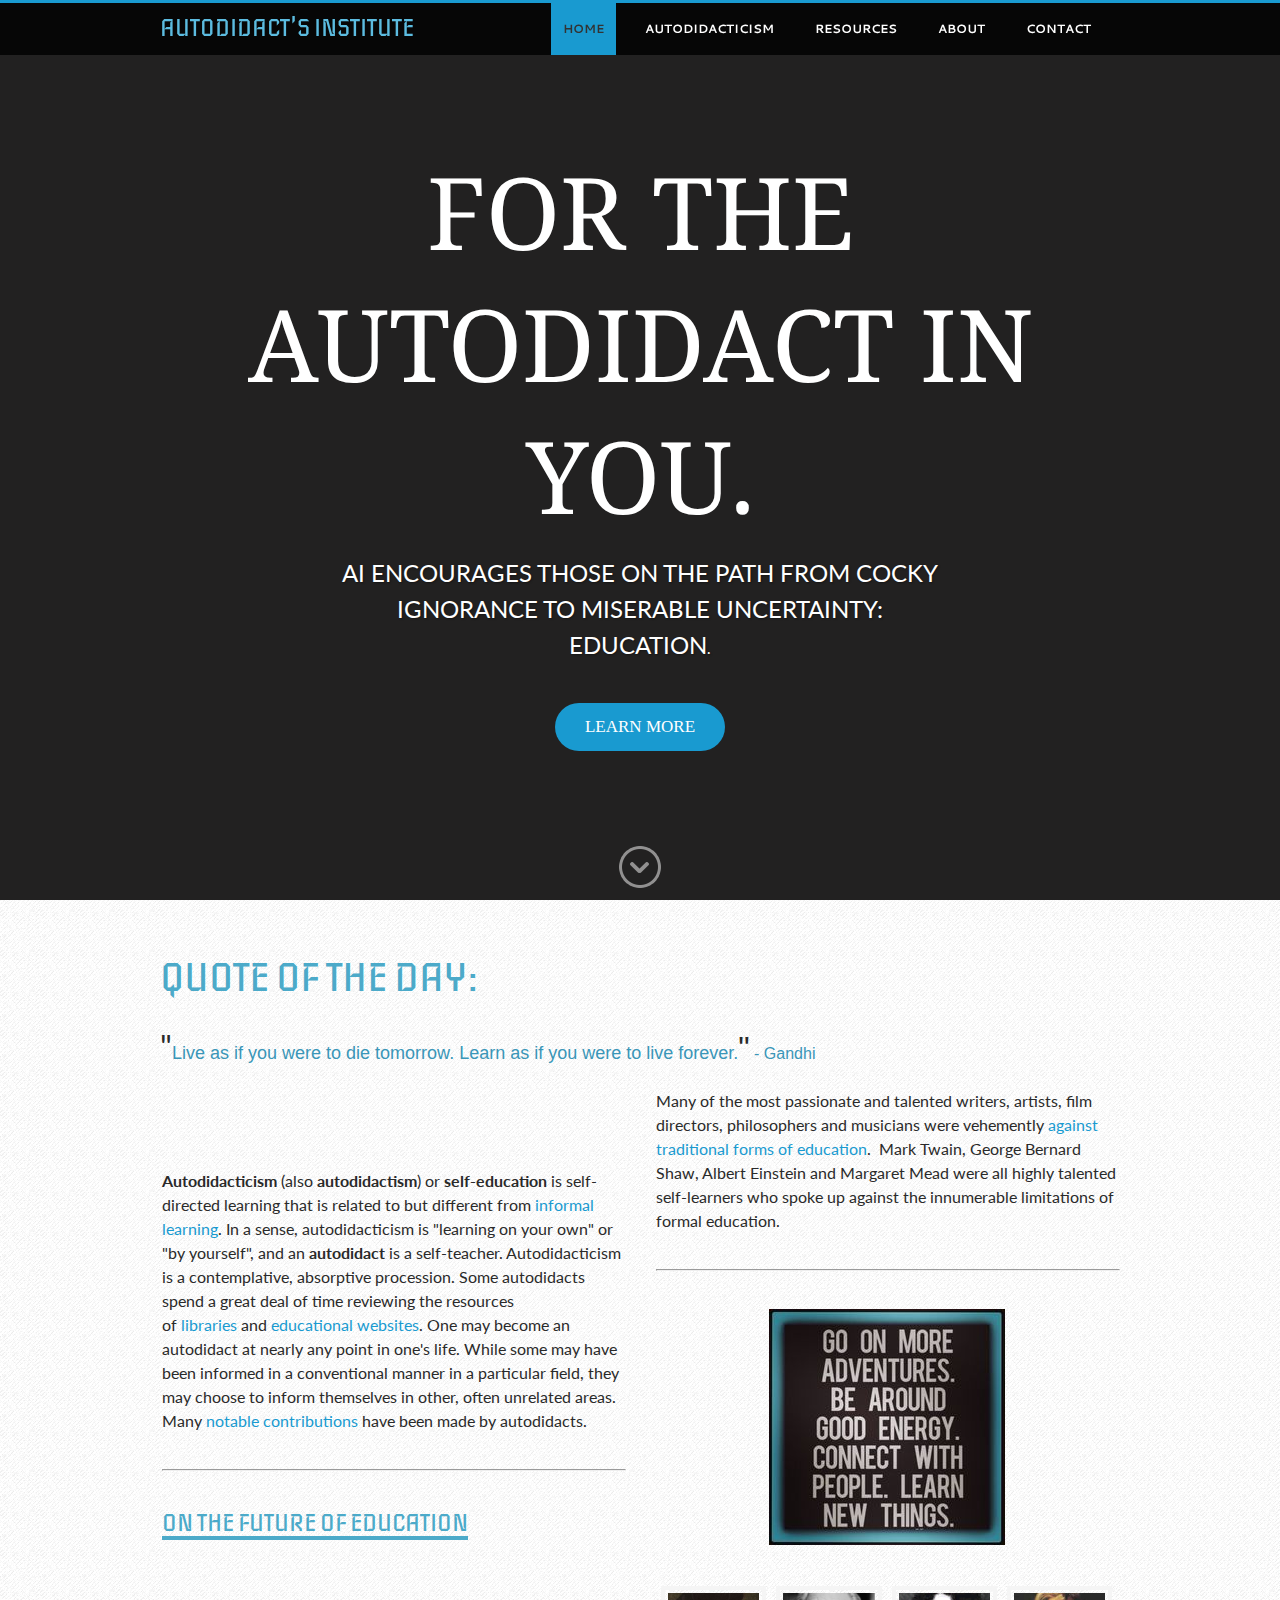
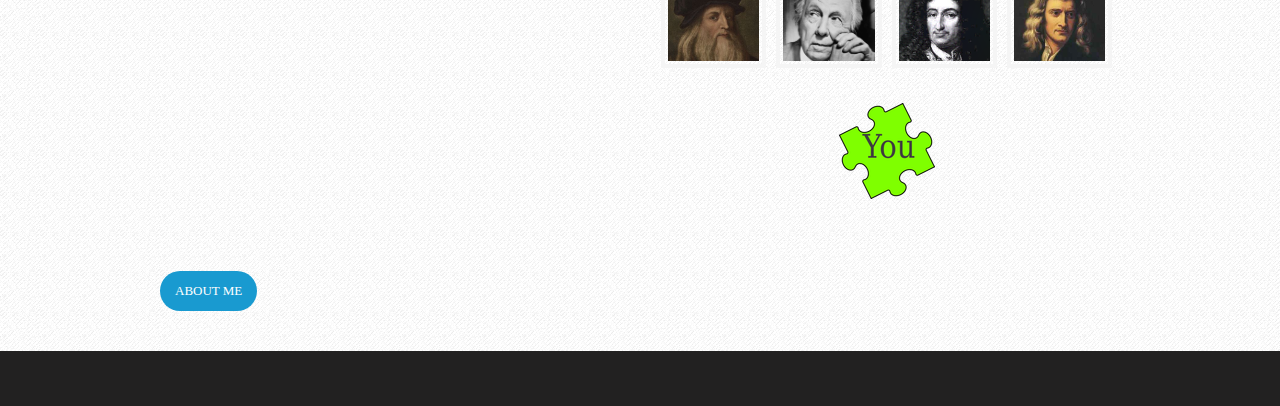
<file: index.html>
<!DOCTYPE html>
<html>
<head>
<title>Autodidact's Institute - Home</title>

<meta http-equiv="Content-Type" content="text/html; charset=utf-8"/>
    
<meta name="google-site-verification" content="YNx1t_LtvhVvI4gkU4h2JOfDECEMt8kgfuWvU9y1TEw" /><link rel="stylesheet" href="http://cdn2.editmysite.com/css/sites.css?buildTime=1234" type="text/css" /><link rel='stylesheet' type='text/css' href='http://cdn1.editmysite.com/editor/libraries/fancybox/fancybox.css?1234' />
<link rel='stylesheet' type='text/css' href='files/main_style.css?1417120177' title='wsite-theme-css' />
<link href='http://fonts.googleapis.com/css?family=Lato:400,300,300italic,700,400italic,700italic&subset=latin,latin-ext' rel='stylesheet' type='text/css' />
<link href='http://cdn1.editmysite.com/editor/fonts/Bebas/font.css?2' rel='stylesheet' type='text/css' />
<link href='http://fonts.googleapis.com/css?family=Open+Sans:400,300,300italic,700,400italic,700italic&subset=latin,latin-ext' rel='stylesheet' type='text/css' />
<link href='http://fonts.googleapis.com/css?family=Iceberg&subset=latin,latin-ext' rel='stylesheet' type='text/css' />
<link href='http://fonts.googleapis.com/css?family=Iceberg&subset=latin,latin-ext' rel='stylesheet' type='text/css' />
<link href='http://fonts.googleapis.com/css?family=Cantarell:400,700,400italic,700italic&subset=latin,latin-ext' rel='stylesheet' type='text/css' />
<link href='http://fonts.googleapis.com/css?family=Droid+Serif:400,700,400italic,700italic&subset=latin,latin-ext' rel='stylesheet' type='text/css' />
<style type='text/css'>
.wsite-elements.wsite-not-footer div.paragraph, .wsite-elements.wsite-not-footer p, .wsite-elements.wsite-not-footer .product-block .product-title, .wsite-elements.wsite-not-footer .product-description, .wsite-elements.wsite-not-footer .wsite-form-field label, .wsite-elements.wsite-not-footer .wsite-form-field label, #wsite-content div.paragraph, #wsite-content p, #wsite-content .product-block .product-title, #wsite-content .product-description, #wsite-content .wsite-form-field label, #wsite-content .wsite-form-field label, .blog-sidebar div.paragraph, .blog-sidebar p, .blog-sidebar .wsite-form-field label, .blog-sidebar .wsite-form-field label {}
#wsite-content div.paragraph, #wsite-content p, #wsite-content .product-block .product-title, #wsite-content .product-description, #wsite-content .wsite-form-field label, #wsite-content .wsite-form-field label, .blog-sidebar div.paragraph, .blog-sidebar p, .blog-sidebar .wsite-form-field label, .blog-sidebar .wsite-form-field label {color:#2a2a2a !important;}
.wsite-elements.wsite-footer div.paragraph, .wsite-elements.wsite-footer p, .wsite-elements.wsite-footer .product-block .product-title, .wsite-elements.wsite-footer .product-description, .wsite-elements.wsite-footer .wsite-form-field label, .wsite-elements.wsite-footer .wsite-form-field label{}
.wsite-elements.wsite-not-footer h2, .wsite-elements.wsite-not-footer .product-long .product-title, .wsite-elements.wsite-not-footer .product-large .product-title, .wsite-elements.wsite-not-footer .product-small .product-title, #wsite-content h2, #wsite-content .product-long .product-title, #wsite-content .product-large .product-title, #wsite-content .product-small .product-title, .blog-sidebar h2 {font-family:"Iceberg" !important;}
#wsite-content h2, #wsite-content .product-long .product-title, #wsite-content .product-large .product-title, #wsite-content .product-small .product-title, .blog-sidebar h2 {color:#4caac9 !important;}
.wsite-elements.wsite-footer h2, .wsite-elements.wsite-footer .product-long .product-title, .wsite-elements.wsite-footer .product-large .product-title, .wsite-elements.wsite-footer .product-small .product-title{}
#wsite-title {font-family:"Iceberg" !important;color:#5cbce0 !important;}
.wsite-menu-default a {font-family:"Cantarell" !important;font-size:12px !important;}
.wsite-menu a {font-size:16px !important;}
.wsite-image div, .wsite-caption {}
.galleryCaptionInnerText {}
.fancybox-title {}
.wslide-caption-text {}
.wsite-phone {}
.wsite-headline {font-family:"Droid Serif" !important;color:#fff !important;}
.wsite-headline-paragraph {font-size:15px !important;color:#fff !important;}
.wsite-button-inner {font-family:"Impact" !important;}
.wsite-not-footer blockquote, #wsite-com-product-tab blockquote {}
.wsite-footer blockquote {}
.blog-header h2 a {}
#wsite-content h2.wsite-product-title {}
.wsite-product .wsite-product-price a {}
.wsite-button-small .wsite-button-inner {font-size:13px !important;}
.wsite-button-large .wsite-button-inner {font-size:17px !important;}
</style>
<style>
.wsite-background {background-image: url('//cdn1.editmysite.com/uploads/2/4/8/4/24842225/background-images/1473095854.png') !important;background-repeat: no-repeat !important;background-position: 50% 50% !important;background-size: cover !important;background-color: transparent !important;background: inherit;}
body.wsite-background {background-attachment: fixed !important;}
</style>
<script><!--
var STATIC_BASE = '//cdn1.editmysite.com/';
var STYLE_PREFIX = 'wsite';
//-->
</script>
<script src='https://ajax.googleapis.com/ajax/libs/jquery/1.7.2/jquery.min.js'></script>
<script src='http://cdn2.editmysite.com/js/site/main.js?buildTime=1234'></script>
<script>_W.relinquish && _W.relinquish()</script>
<script type='text/javascript'><!--
var IS_ARCHIVE=1;
(function(jQuery){
function initFlyouts(){initPublishedFlyoutMenus([{"id":"953120978491943284","title":"Home","url":"index.html","target":""},{"id":"195594560716466139","title":"Autodidacticism","url":"autodidacticism.html","target":""},{"id":"760834529499686925","title":"Resources","url":"resources.html","target":""},{"id":"598110469988436082","title":"About","url":"about.html","target":""},{"id":"550610440375106876","title":"Contact","url":"contact.html","target":""}],"953120978491943284","<li><a href=\"#\" data-membership-required=\"\" >{{title}}<\/a><\/li>",'active',false)}
if (jQuery) {
jQuery(document).ready(function() { jQuery(initFlyouts); });
}else{
if (Prototype.Browser.IE) window.onload = initFlyouts;
else document.observe('dom:loaded', initFlyouts);
}
})(window._W && _W.jQuery)
//-->
</script>
</head>
<body class='landing-page  wsite-theme-light wsite-page-index'>
<div id="nav-wrap">
		<div class="container">
			<table id="header">
				<tr>
					<td id ="logo"><span class='wsite-logo'><a href='index.html'><span id="wsite-title">Autodidact's Institute</span></a></span></td>
					<td><ul class='wsite-menu-default'><li id="active"><a href="index.html">Home</a></li><li id='pg195594560716466139'><a href="autodidacticism.html" data-membership-required="0" >Autodidacticism</a></li><li id='pg760834529499686925'><a href="resources.html" data-membership-required="0" >Resources</a></li><li id='pg598110469988436082'><a href="about.html" data-membership-required="0" >About</a></li><li id='pg550610440375106876'><a href="contact.html" data-membership-required="0" >Contact</a></li></ul></td>
					<!--<td class="search">{search}</td>-->
				</tr>
			</table>
		</div><!-- end container -->
	</div><!-- end nav-wrap -->
        
		<div class="banner-wrap wsite-background wsite-custom-background">
			<div id="banner">
				<h2><span class='wsite-text wsite-headline'><span style="line-height: 0; display: none;">﻿</span><span style="line-height: 0; display: none;">﻿</span><span style="line-height: 0; display: none;">﻿</span><span style="line-height: 0; display: none;">﻿</span><span style="line-height: 0; display: none;">﻿</span><span style="line-height: 0; display: none;">﻿</span><font><span style="line-height: 0; display: none;">﻿</span>For the</font> <font>Autodidact in</font> <span style="line-height: 0; display: none;">﻿</span><font>you.<span style="line-height: 0; display: none;">﻿</span></font><span style="line-height: 0; display: none;">﻿</span><span style="line-height: 0; display: none;">﻿</span><span style="line-height: 0; display: none;">﻿</span><span style="line-height: 0; display: none;">﻿</span><span style="line-height: 0; display: none;">﻿</span><span style="line-height: 0; display: none;">﻿</span><span style="line-height: 0; display: none;">﻿</span></span></h2>
				<p><span class='wsite-text wsite-headline-paragraph'><span style="line-height: 0; display: none;">﻿</span><span style="line-height: 0; display: none;">﻿</span><span style="line-height: 0; display: none;">﻿</span><span style="line-height: 0; display: none;">﻿</span><font color="#d5d5d5" size="5"><span style="line-height: 0; display: none;">﻿</span><span style="line-height: 0; display: none;">﻿</span><span style="line-height: 0; display: none;">﻿</span><span style="line-height: 0; display: none;">﻿</span><span style="line-height: 0; display: none;">﻿</span><font color="#fff">AI encourages</font><span style="line-height: 0; display: none;">﻿</span> <span style="line-height: 0; display: none;">﻿</span><font color="#fff">those on the path</font><span style="line-height: 0; display: none;">﻿</span><span style="line-height: 0; display: none;">﻿</span><span style="line-height: 0; display: none;">﻿</span> <span style="line-height: 0; display: none;">﻿</span><font color="#fff">from cocky</font><span style="line-height: 0; display: none;">﻿</span><span style="line-height: 0; display: none;">﻿</span><span style="line-height: 0; display: none;">﻿</span><span style="line-height: 0; display: none;">﻿</span><span style="line-height: 0; display: none;">﻿</span><span style="line-height: 0; display: none;">﻿</span><span style="line-height: 0; display: none;">﻿</span><br /><span style="line-height: 0; display: none;">﻿</span><font color="#fff"><span></span> ignorance to miserable uncertainty: </font><span style="line-height: 0; display: none;">﻿</span><br /><span style="line-height: 0; display: none;">﻿</span><font color="#fff"><span></span>education</font><span style="line-height: 0; display: none;">﻿</span><span style="line-height: 0; display: none;">﻿</span><span style="line-height: 0; display: none;">﻿</span></font><span style="line-height: 0; display: none;">﻿</span>.<span style="line-height: 0; display: none;">﻿</span><span style="line-height: 0; display: none;">﻿</span><span style="line-height: 0; display: none;">﻿</span><span style="line-height: 0; display: none;">﻿</span><span style="line-height: 0; display: none;">﻿</span></span></p>	
				<div class="button-wrap"><div style="text-align:left;"><div style="height: 0px; overflow: hidden;"></div>
<a class="wsite-button wsite-button-large wsite-button-normal" href="http://autodidactinstitute.weebly.com/autodidacticism.html" >
<span class="wsite-button-inner">learn more</span>
</a>
<div style="height: 0px; overflow: hidden;"></div></div></div>
				<a name="content" id="skip-to-content" href="#content"></a>
			</div>
		</div>

    <div id="main-wrap">
        <div class="container">
   			<div id='wsite-content' class='wsite-elements wsite-not-footer'>
<h2 class="wsite-content-title" style="text-align:left;">Quote of the day:</h2>

<div class="paragraph" style="text-align:left;"><font size="6">"</font><span style="font-family: HelveticaNeue-Light, 'Helvetica Neue Light', 'Helvetica Neue', Helvetica, Arial, sans-serif; line-height: 20.7999992370605px; text-align: center;"><font color="#3a96b8" size="4">Live as if you were to die tomorrow. Learn as if you were to live forever.</font><font size="6">"</font><font color="#3a96b8"> - Gandhi&nbsp;</font></span></div>

<div><div class="wsite-multicol"><div class="wsite-multicol-table-wrap" style="margin:0 -15px;">
	<table class="wsite-multicol-table">
		<tbody class="wsite-multicol-tbody">
			<tr class="wsite-multicol-tr">
				<td class="wsite-multicol-col" style="width:50%; padding:0 15px;">
					
						

<div class="paragraph" style="text-align:left;"><font color="#2a2a2a" size="3"><strong style="">Autodidacticism</strong>&nbsp;(also&nbsp;<strong style="">autodidactism</strong>) or&nbsp;<strong style="">self-education</strong>&nbsp;is self-directed learning that is related to but different from&nbsp;<a style="" href="http://en.wikipedia.org/wiki/Informal_learning" title="">informal learning</a>. In a sense, autodidacticism is "learning on your own" or "by yourself", and an&nbsp;<strong style="">autodidact</strong>&nbsp;is  a self-teacher. Autodidacticism is a contemplative, absorptive  procession. Some autodidacts spend a great deal of time reviewing the  resources&nbsp;&nbsp;&nbsp;&nbsp;&nbsp;&nbsp;&nbsp;&nbsp;&nbsp;&nbsp; of&nbsp;<a style="" href="http://en.wikipedia.org/wiki/Library" title="">libraries</a>&nbsp;and&nbsp;<a style="" href="http://en.wikipedia.org/wiki/Educational_website" title="">educational websites</a>.  One may become an autodidact at nearly any point in one's life. While  some may have been informed in a conventional manner in a particular  field, they may choose to inform themselves in other, often unrelated  areas. Many&nbsp;<a style="" href="http://en.wikipedia.org/wiki/List_of_notable_autodidacts" title="">notable contributions</a>&nbsp;have been made by autodidacts.</font></div>

<div><div style="height: 20px; overflow: hidden; width: 100%;"></div>
<hr class="styled-hr" style="width:100%;"></hr>
<div style="height: 20px; overflow: hidden; width: 100%;"></div></div>

<h2 class="wsite-content-title" style="text-align:left;"><u><font size="5">On the future of education</font></u><br /></h2>

<div class="wsite-youtube" style="margin-bottom:10px;margin-top:10px;"><div class="wsite-youtube-wrapper wsite-youtube-size-auto wsite-youtube-align-center">
<div class="wsite-youtube-container">

<iframe src="http://www.youtube.com/embed/7vsCAM17O-M?wmode=opaque" frameborder="0" allowfullscreen></iframe>
</div>
</div></div>


					
				</td>				<td class="wsite-multicol-col" style="width:50%; padding:0 15px;">
					
						

<div class="paragraph" style="text-align:left;"><font color="#2a2a2a">Many of the most passionate and talented writers, artists, film directors, philosophers and musicians were vehemently <a style="" title="Educative Quotes Against Education" href="http://lonerwolf.com/education-quotes/">against traditional forms of education</a>.&nbsp;  Mark Twain, George Bernard&nbsp; Shaw, Albert Einstein and Margaret Mead  were all highly talented self-learners who spoke up against the  innumerable limitations of formal education.</font></div>

<div><div style="height: 20px; overflow: hidden; width: 100%;"></div>
<hr class="styled-hr" style="width:100%;"></hr>
<div style="height: 20px; overflow: hidden; width: 100%;"></div></div>

<div><div class="wsite-image wsite-image-border-thin " style="padding-top:10px;padding-bottom:10px;margin-left:0;margin-right:0;text-align:center">
<a href='http://autodidactinstitute.weebly.com/autodidacticism.html'>
<img src="uploads/2/4/8/4/24842225/6105460_orig.jpg" alt="Picture" style="width:100%;max-width:236px" />
</a>
<div style="display:block;font-size:90%"></div>
</div></div>

<div><div style="height: 20px; overflow: hidden;"></div>
				<div id='538403796606522106-gallery' class='imageGallery' style='line-height: 0px; padding: 0; margin: 0'>
<div id='538403796606522106-imageContainer0' style='float:left;width:24.95%;margin:0;'><div id='538403796606522106-insideImageContainer0' style='position:relative;margin:5px;'><div class='galleryImageBorder' style='border-width:1px;padding:3px;'><div class='galleryImageHolder' style='position:relative; width:100%; padding:0 0 75%;overflow:hidden;'><div class='galleryInnerImageHolder'><a href='uploads/2/4/8/4/24842225/707297_orig.jpg' rel='lightbox[gallery538403796606522106]' onclick='if (!window.lightboxLoaded) return false'><img src='uploads/2/4/8/4/24842225/707297.jpg' class='galleryImage' _width='300' _height='300' style='position:absolute;border:0;width:100%;top:-16.67%;left:0%' /></a></div></div></div></div></div><div id='538403796606522106-imageContainer1' style='float:left;width:24.95%;margin:0;'><div id='538403796606522106-insideImageContainer1' style='position:relative;margin:5px;'><div class='galleryImageBorder' style='border-width:1px;padding:3px;'><div class='galleryImageHolder' style='position:relative; width:100%; padding:0 0 75%;overflow:hidden;'><div class='galleryInnerImageHolder'><a href='uploads/2/4/8/4/24842225/8460921_orig.jpg' rel='lightbox[gallery538403796606522106]' onclick='if (!window.lightboxLoaded) return false'><img src='uploads/2/4/8/4/24842225/8460921.jpg' class='galleryImage' _width='400' _height='507' style='position:absolute;border:0;width:100%;top:-34.5%;left:0%' /></a></div></div></div></div></div><div id='538403796606522106-imageContainer2' style='float:left;width:24.95%;margin:0;'><div id='538403796606522106-insideImageContainer2' style='position:relative;margin:5px;'><div class='galleryImageBorder' style='border-width:1px;padding:3px;'><div class='galleryImageHolder' style='position:relative; width:100%; padding:0 0 75%;overflow:hidden;'><div class='galleryInnerImageHolder'><a href='uploads/2/4/8/4/24842225/7548678_orig.gif' rel='lightbox[gallery538403796606522106]' onclick='if (!window.lightboxLoaded) return false'><img src='uploads/2/4/8/4/24842225/7548678.gif' class='galleryImage' _width='243' _height='275' style='position:absolute;border:0;width:100%;top:-25.45%;left:0%' /></a></div></div></div></div></div><div id='538403796606522106-imageContainer3' style='float:left;width:24.95%;margin:0;'><div id='538403796606522106-insideImageContainer3' style='position:relative;margin:5px;'><div class='galleryImageBorder' style='border-width:1px;padding:3px;'><div class='galleryImageHolder' style='position:relative; width:100%; padding:0 0 75%;overflow:hidden;'><div class='galleryInnerImageHolder'><a href='uploads/2/4/8/4/24842225/8060362_orig.jpg' rel='lightbox[gallery538403796606522106]' onclick='if (!window.lightboxLoaded) return false'><img src='uploads/2/4/8/4/24842225/8060362.jpg' class='galleryImage' _width='300' _height='315' style='position:absolute;border:0;width:100%;top:-20%;left:0%' /></a></div></div></div></div></div><span style='display: block; clear: both; height: 0px; overflow: hidden;'></span>
</div>

				<div style="height: 20px; overflow: hidden;"></div></div>

<div><div class="wsite-image wsite-image-border-none " style="padding-top:10px;padding-bottom:10px;margin-left:0;margin-right:0;text-align:center">
<a href='http://autodidactinstitute.weebly.com/autodidacticism.html'>
<img src="uploads/2/4/8/4/24842225/8060603.png?96" alt="Picture" style="width:auto;max-width:100%" />
</a>
<div style="display:block;font-size:90%"></div>
</div></div>


					
				</td>			</tr>
		</tbody>
	</table>
</div></div></div>

<div style="text-align:left;"><div style="height:10px;overflow:hidden"></div>
<span class="wsite-social wsite-social-default"><a class='first-child wsite-social-item wsite-social-twitter' href='https://twitter.com/AutodidactIn' target='_blank'><span class='wsite-social-item-inner'></span></a></span>
<div style="height:10px;overflow:hidden"></div></div>

<div style="text-align:left;"><div style="height: 10px; overflow: hidden;"></div>
<a class="wsite-button wsite-button-small wsite-button-normal" href="http://autodidactinstitute.weebly.com/about.html" >
<span class="wsite-button-inner">About me</span>
</a>
<div style="height: 10px; overflow: hidden;"></div></div>

<div class="wsite-adsense"> 

<script type="text/javascript" src="https://www.weebly.com/weebly/apps/serveAds.php?type=adsense&elementid=147316029918309828&ineditor=0&subdomain=autodidactinstitute.weebly.com&pubid=ca-pub-1188695032238888&adformat=468x60&adtype=text_image&bordercolor=FFFFFF&bgcolor=FFFFFF&linkcolor=0F53FF&textcolor=000000&urlcolor=008000"></script></div></div>

        </div><!-- end container -->
    </div><!-- end main-wrap -->

    <div id="footer-wrap">
    </div><!-- end footer-wrap -->
<script type="text/javascript" src="files/theme/custom.js"></script>

</body>
</html>
</file>
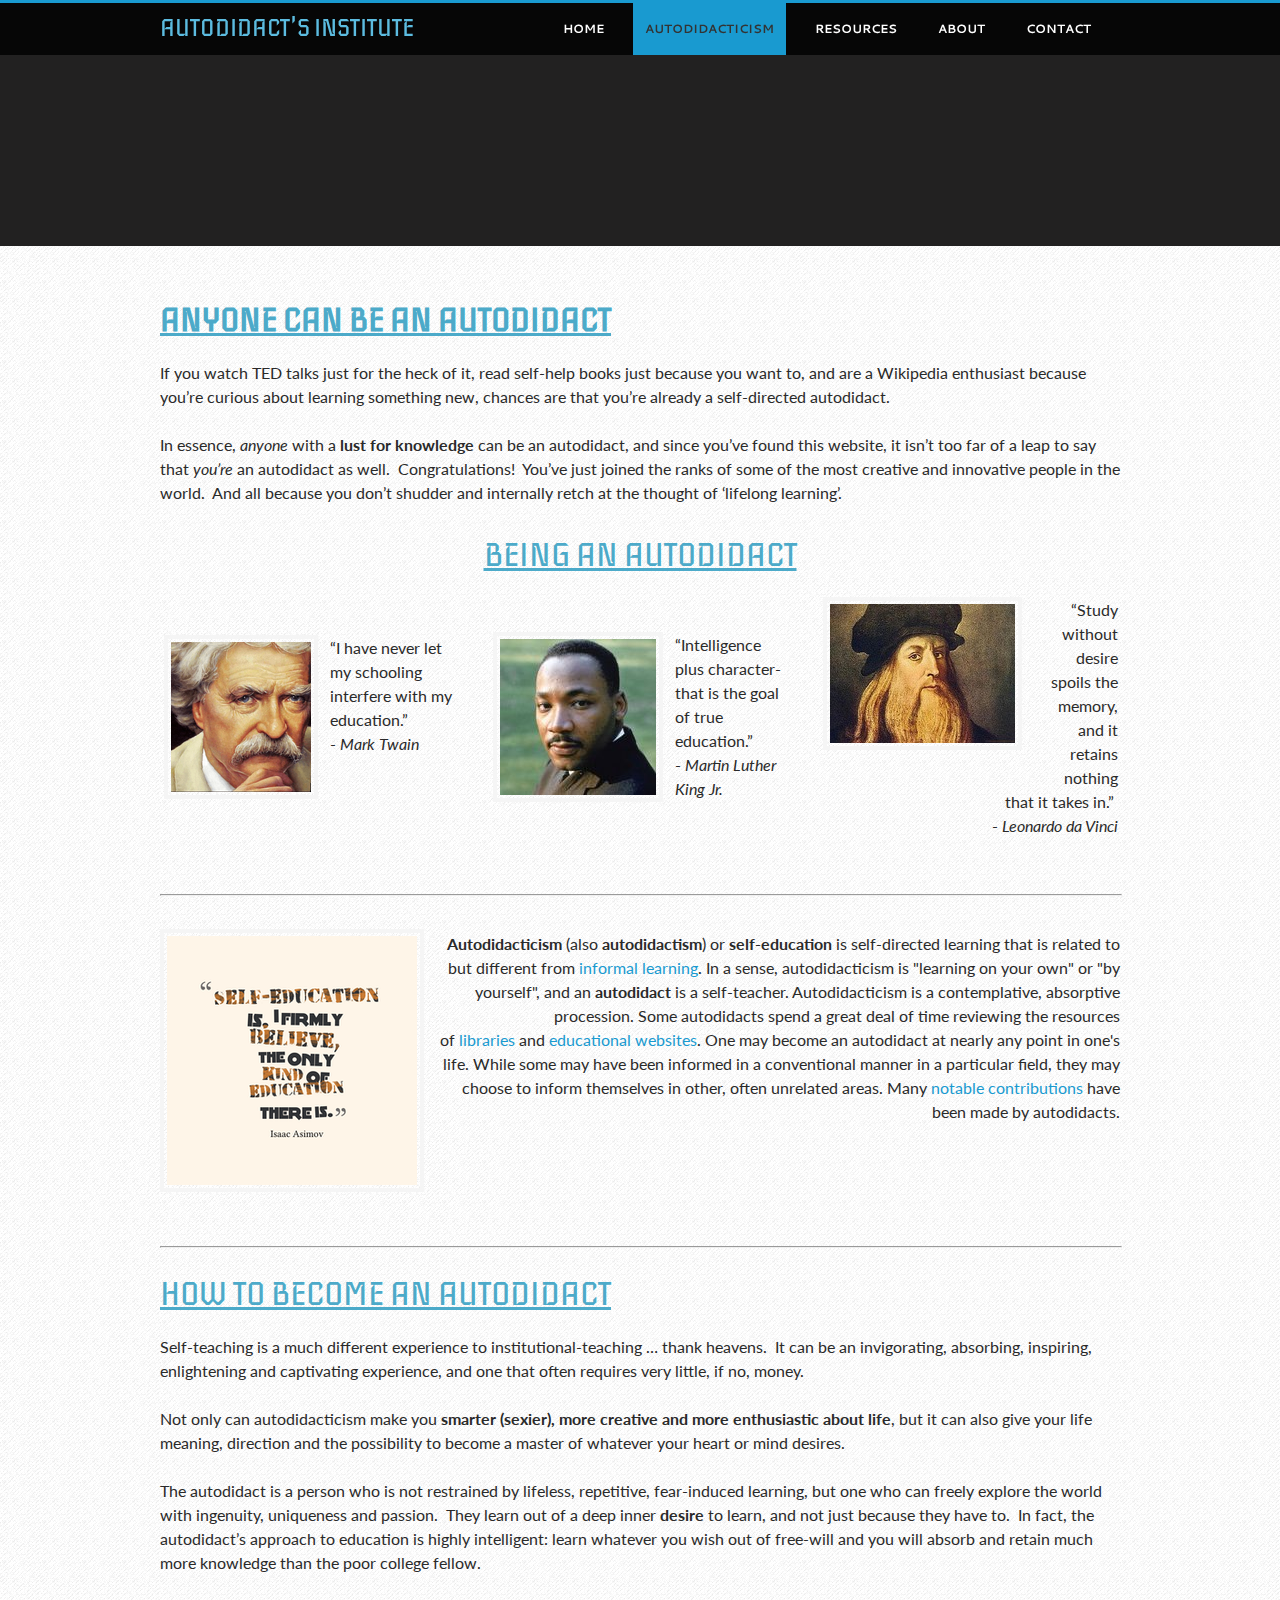
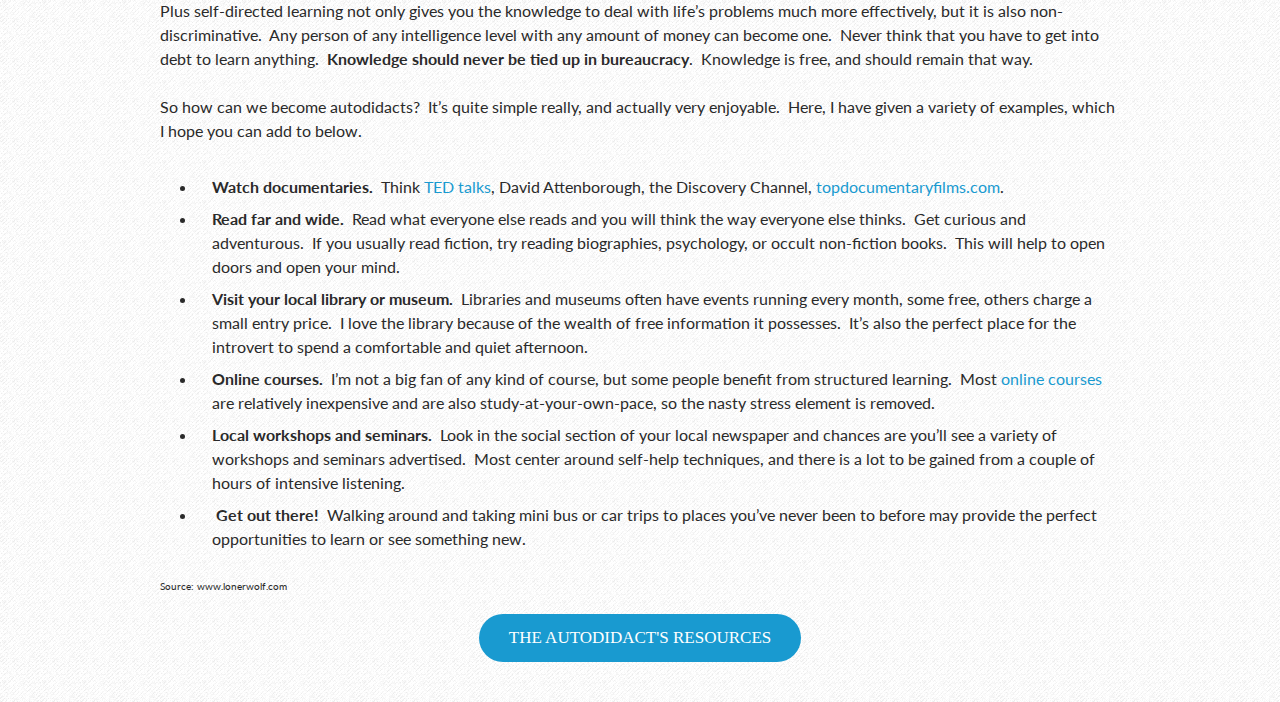
<file: autodidacticism.html>
<!DOCTYPE html>
<html>
<head>
<title>Autodidacticism - Autodidact's Institute</title>

<meta http-equiv="Content-Type" content="text/html; charset=utf-8"/>
    
<meta name="google-site-verification" content="YNx1t_LtvhVvI4gkU4h2JOfDECEMt8kgfuWvU9y1TEw" /><link rel="stylesheet" href="http://cdn2.editmysite.com/css/sites.css?buildTime=1234" type="text/css" /><link rel='stylesheet' type='text/css' href='http://cdn1.editmysite.com/editor/libraries/fancybox/fancybox.css?1234' />
<link rel='stylesheet' type='text/css' href='files/main_style.css?1417120177' title='wsite-theme-css' />
<link href='http://fonts.googleapis.com/css?family=Lato:400,300,300italic,700,400italic,700italic&subset=latin,latin-ext' rel='stylesheet' type='text/css' />
<link href='http://cdn1.editmysite.com/editor/fonts/Bebas/font.css?2' rel='stylesheet' type='text/css' />
<link href='http://fonts.googleapis.com/css?family=Open+Sans:400,300,300italic,700,400italic,700italic&subset=latin,latin-ext' rel='stylesheet' type='text/css' />
<link href='http://fonts.googleapis.com/css?family=Iceberg&subset=latin,latin-ext' rel='stylesheet' type='text/css' />
<link href='http://fonts.googleapis.com/css?family=Iceberg&subset=latin,latin-ext' rel='stylesheet' type='text/css' />
<link href='http://fonts.googleapis.com/css?family=Cantarell:400,700,400italic,700italic&subset=latin,latin-ext' rel='stylesheet' type='text/css' />
<link href='http://fonts.googleapis.com/css?family=Droid+Serif:400,700,400italic,700italic&subset=latin,latin-ext' rel='stylesheet' type='text/css' />
<style type='text/css'>
.wsite-elements.wsite-not-footer div.paragraph, .wsite-elements.wsite-not-footer p, .wsite-elements.wsite-not-footer .product-block .product-title, .wsite-elements.wsite-not-footer .product-description, .wsite-elements.wsite-not-footer .wsite-form-field label, .wsite-elements.wsite-not-footer .wsite-form-field label, #wsite-content div.paragraph, #wsite-content p, #wsite-content .product-block .product-title, #wsite-content .product-description, #wsite-content .wsite-form-field label, #wsite-content .wsite-form-field label, .blog-sidebar div.paragraph, .blog-sidebar p, .blog-sidebar .wsite-form-field label, .blog-sidebar .wsite-form-field label {}
#wsite-content div.paragraph, #wsite-content p, #wsite-content .product-block .product-title, #wsite-content .product-description, #wsite-content .wsite-form-field label, #wsite-content .wsite-form-field label, .blog-sidebar div.paragraph, .blog-sidebar p, .blog-sidebar .wsite-form-field label, .blog-sidebar .wsite-form-field label {color:#2a2a2a !important;}
.wsite-elements.wsite-footer div.paragraph, .wsite-elements.wsite-footer p, .wsite-elements.wsite-footer .product-block .product-title, .wsite-elements.wsite-footer .product-description, .wsite-elements.wsite-footer .wsite-form-field label, .wsite-elements.wsite-footer .wsite-form-field label{}
.wsite-elements.wsite-not-footer h2, .wsite-elements.wsite-not-footer .product-long .product-title, .wsite-elements.wsite-not-footer .product-large .product-title, .wsite-elements.wsite-not-footer .product-small .product-title, #wsite-content h2, #wsite-content .product-long .product-title, #wsite-content .product-large .product-title, #wsite-content .product-small .product-title, .blog-sidebar h2 {font-family:"Iceberg" !important;}
#wsite-content h2, #wsite-content .product-long .product-title, #wsite-content .product-large .product-title, #wsite-content .product-small .product-title, .blog-sidebar h2 {color:#4caac9 !important;}
.wsite-elements.wsite-footer h2, .wsite-elements.wsite-footer .product-long .product-title, .wsite-elements.wsite-footer .product-large .product-title, .wsite-elements.wsite-footer .product-small .product-title{}
#wsite-title {font-family:"Iceberg" !important;color:#5cbce0 !important;}
.wsite-menu-default a {font-family:"Cantarell" !important;font-size:12px !important;}
.wsite-menu a {font-size:16px !important;}
.wsite-image div, .wsite-caption {}
.galleryCaptionInnerText {}
.fancybox-title {}
.wslide-caption-text {}
.wsite-phone {}
.wsite-headline {font-family:"Droid Serif" !important;color:#fff !important;}
.wsite-headline-paragraph {font-size:15px !important;color:#fff !important;}
.wsite-button-inner {font-family:"Impact" !important;}
.wsite-not-footer blockquote, #wsite-com-product-tab blockquote {}
.wsite-footer blockquote {}
.blog-header h2 a {}
#wsite-content h2.wsite-product-title {}
.wsite-product .wsite-product-price a {}
.wsite-button-small .wsite-button-inner {font-size:13px !important;}
.wsite-button-large .wsite-button-inner {font-size:17px !important;}
</style>
<style>
.wsite-background {background-image: url('//cdn2.editmysite.com/images/editor/theme-background/stock/City-Street.jpg') !important;background-repeat: no-repeat !important;background-position: 50% 50% !important;background-size: cover !important;background-color: transparent !important;background: inherit;}
body.wsite-background {background-attachment: fixed !important;}
</style>
<script><!--
var STATIC_BASE = '//cdn1.editmysite.com/';
var STYLE_PREFIX = 'wsite';
//-->
</script>
<script src='https://ajax.googleapis.com/ajax/libs/jquery/1.7.2/jquery.min.js'></script>
<script src='http://cdn2.editmysite.com/js/site/main.js?buildTime=1234'></script>
<script>_W.relinquish && _W.relinquish()</script>
<script type='text/javascript'><!--
var IS_ARCHIVE=1;
(function(jQuery){
function initFlyouts(){initPublishedFlyoutMenus([{"id":"953120978491943284","title":"Home","url":"index.html","target":""},{"id":"195594560716466139","title":"Autodidacticism","url":"autodidacticism.html","target":""},{"id":"760834529499686925","title":"Resources","url":"resources.html","target":""},{"id":"598110469988436082","title":"About","url":"about.html","target":""},{"id":"550610440375106876","title":"Contact","url":"contact.html","target":""}],"195594560716466139","<li><a href=\"#\" data-membership-required=\"\" >{{title}}<\/a><\/li>",'active',false)}
if (jQuery) {
jQuery(document).ready(function() { jQuery(initFlyouts); });
}else{
if (Prototype.Browser.IE) window.onload = initFlyouts;
else document.observe('dom:loaded', initFlyouts);
}
})(window._W && _W.jQuery)
//-->
</script>
</head>
<body class='short-header-page  wsite-theme-light wsite-page-autodidacticism'>
<div id="header-wrap" class="wsite-background wsite-custom-background">
		<div id="nav-wrap">
			<div class="container">
				<table id="header">
					<tr>
						<td id ="logo"><span class='wsite-logo'><a href='index.html'><span id="wsite-title">Autodidact's Institute</span></a></span></td>
						<td><ul class='wsite-menu-default'><li id='pg953120978491943284'><a href="index.html" data-membership-required="0" >Home</a></li><li id="active"><a href="autodidacticism.html">Autodidacticism</a></li><li id='pg760834529499686925'><a href="resources.html" data-membership-required="0" >Resources</a></li><li id='pg598110469988436082'><a href="about.html" data-membership-required="0" >About</a></li><li id='pg550610440375106876'><a href="contact.html" data-membership-required="0" >Contact</a></li></ul></td>
						<!--<td class="search">{search}</td>-->
					</tr>
				</table>
			</div><!-- end container -->
		</div><!-- end nav-wrap -->
        
		<div class="container">           
			<div class="banner-wrap">
				<div id="banner"></div>
			</div>
        </div><!-- end container -->
    </div><!-- end header-wrap -->

    <div id="main-wrap">
        <div class="container">
   			<div id='wsite-content' class='wsite-elements wsite-not-footer'>
<h2 class="wsite-content-title" style="text-align:left;"><u><strong style="">Anyone Can Be An Autodidact</strong></u></h2>

<div class="paragraph" style="text-align:left;">If you watch TED talks just for the heck of it, read self-help books  just because you want to, and are a Wikipedia enthusiast because you&rsquo;re  curious about learning something new, chances are that you&rsquo;re already a  self-directed autodidact.<br /><span style=""></span><br /><span style=""></span> In essence, <em style="">anyone </em>with a<strong style=""> lust for knowledge</strong> can be an autodidact, and since you&rsquo;ve found this website, it isn&rsquo;t too far of a leap to say that <em style="">you&rsquo;re</em>  an autodidact as well.&nbsp; Congratulations!&nbsp; You&rsquo;ve just joined the ranks  of some of the most creative and innovative people in the world.&nbsp; And  all because you don&rsquo;t shudder and internally retch at the thought of  &lsquo;lifelong learning&rsquo;.<br /><span style=""></span><br /><span style=""></span></div>

<h2 class="wsite-content-title" style="text-align:center;"><u>Being an Autodidact</u><br /></h2>

<div><div class="wsite-multicol"><div class="wsite-multicol-table-wrap" style="margin:0 -15px;">
	<table class="wsite-multicol-table">
		<tbody class="wsite-multicol-tbody">
			<tr class="wsite-multicol-tr">
				<td class="wsite-multicol-col" style="width:33.333333333333%; padding:0 15px;">
					
						

<span class='imgPusher' style='float:left;height:0px'></span><span style='display: table;z-index:10;width:auto;position:relative;float:left;max-width:100%;;clear:left;margin-top:0px;*margin-top:0px'><a><img src="uploads/2/4/8/4/24842225/4802689.png?141" style="margin-top: 5px; margin-bottom: 10px; margin-left: 0px; margin-right: 10px; border-width:1px;padding:3px; max-width:100%" alt="Picture" class="galleryImageBorder wsite-image" /></a><span style="display: table-caption; caption-side: bottom; font-size: 90%; margin-top: -10px; margin-bottom: 10px; text-align: center;" class="wsite-caption"></span></span>
<div class="paragraph" style="text-align:left;display:block;">&ldquo;I have never let my schooling interfere with my education.&rdquo;<br />- <em style="">Mark Twain</em></div>
<hr style="width:100%;clear:both;visibility:hidden;"></hr>


					
				</td>				<td class="wsite-multicol-col" style="width:33.333333333333%; padding:0 15px;">
					
						

<span class='imgPusher' style='float:left;height:0px'></span><span style='display: table;z-index:10;width:auto;position:relative;float:left;max-width:100%;;clear:left;margin-top:0px;*margin-top:0px'><a><img src="uploads/2/4/8/4/24842225/8027824.jpg?156" style="margin-top: 5px; margin-bottom: 10px; margin-left: 0px; margin-right: 10px; border-width:1px;padding:3px; max-width:100%" alt="Picture" class="galleryImageBorder wsite-image" /></a><span style="display: table-caption; caption-side: bottom; font-size: 90%; margin-top: -10px; margin-bottom: 10px; text-align: center;" class="wsite-caption"></span></span>
<div class="paragraph" style="text-align:left;display:block;">&ldquo;Intelligence plus character-that is the goal of true education.&rdquo;&nbsp;<br />- <em style="">Martin Luther King Jr.</em></div>
<hr style="width:100%;clear:both;visibility:hidden;"></hr>


					
				</td>				<td class="wsite-multicol-col" style="width:33.333333333333%; padding:0 15px;">
					
						

<span class='imgPusher' style='float:left;height:0px'></span><span style='display: table;z-index:10;width:auto;position:relative;float:left;max-width:100%;;clear:left;margin-top:0px;*margin-top:0px'><a><img src="uploads/2/4/8/4/24842225/6488299.jpg?186" style="margin-top: 5px; margin-bottom: 10px; margin-left: 0px; margin-right: 10px; border-width:1px;padding:3px; max-width:100%" alt="Picture" class="galleryImageBorder wsite-image" /></a><span style="display: table-caption; caption-side: bottom; font-size: 90%; margin-top: -10px; margin-bottom: 10px; text-align: center;" class="wsite-caption"></span></span>
<div class="paragraph" style="text-align:right;display:block;">&ldquo;Study without desire spoils the memory, and it retains nothing that it takes in.&rdquo;&nbsp;<br />- <em style="">Leonardo da Vinci</em></div>
<hr style="width:100%;clear:both;visibility:hidden;"></hr>


					
				</td>			</tr>
		</tbody>
	</table>
</div></div></div>

<div><div style="height: 20px; overflow: hidden; width: 100%;"></div>
<hr class="styled-hr" style="width:100%;"></hr>
<div style="height: 20px; overflow: hidden; width: 100%;"></div></div>

<span class='imgPusher' style='float:left;height:0px'></span><span style='display: table;z-index:10;width:auto;position:relative;float:left;max-width:100%;;clear:left;margin-top:0px;*margin-top:0px'><a><img src="uploads/2/4/8/4/24842225/1384108.png" style="margin-top: 5px; margin-bottom: 10px; margin-left: 0px; margin-right: 10px; border-width:1px;padding:3px; max-width:100%" alt="Picture" class="galleryImageBorder wsite-image" /></a><span style="display: table-caption; caption-side: bottom; font-size: 90%; margin-top: -10px; margin-bottom: 10px; text-align: center;" class="wsite-caption"></span></span>
<div class="paragraph" style="text-align:right;display:block;"><strong style="">Autodidacticism</strong>&nbsp;(also&nbsp;<strong style="">autodidactism</strong>) or&nbsp;<strong style="">self-education</strong>&nbsp;is self-directed learning that is related to but different from&nbsp;<a style="" href="http://en.wikipedia.org/wiki/Informal_learning" title="">informal learning</a>. In a sense, autodidacticism is "learning on your own" or "by yourself", and an&nbsp;<strong style="">autodidact</strong>&nbsp;is  a self-teacher. Autodidacticism is a contemplative, absorptive  procession. Some autodidacts spend a great deal of time reviewing the  resources of&nbsp;<a style="" href="http://en.wikipedia.org/wiki/Library" title="">libraries</a>&nbsp;and&nbsp;<a style="" href="http://en.wikipedia.org/wiki/Educational_website" title="">educational websites</a>.  One may become an autodidact at nearly any point in one's life. While  some may have been informed in a conventional manner in a particular  field, they may choose to inform themselves in other, often unrelated  areas. Many&nbsp;<a style="" href="http://en.wikipedia.org/wiki/List_of_notable_autodidacts" title="">notable contributions</a>&nbsp;have been made by autodidacts.</div>
<hr style="width:100%;clear:both;visibility:hidden;"></hr>

<div><div style="height: 20px; overflow: hidden; width: 100%;"></div>
<hr class="styled-hr" style="width:100%;"></hr>
<div style="height: 20px; overflow: hidden; width: 100%;"></div></div>

<h2 class="wsite-content-title" style="text-align:left;"><u>How to become an autodidact</u><br /></h2>

<div class="paragraph" style="text-align:left;">Self-teaching is a much different experience to  institutional-teaching &hellip; thank heavens.&nbsp; It can be an invigorating,  absorbing, inspiring, enlightening and captivating experience, and one  that often requires very little, if no, money.<br /><span style=""></span><br /><span style=""></span> Not only can autodidacticism make you <strong style="">smarter (sexier), more creative and more enthusiastic about life</strong>,  but it can also give your life meaning, direction and the possibility  to become a master of whatever your heart or mind desires.<br /><span style=""></span><br /><span style=""></span> The autodidact is a person who is not restrained by lifeless,  repetitive, fear-induced learning, but one who can freely explore the  world with ingenuity, uniqueness and passion.&nbsp; They learn out of a deep  inner <strong style="">desire</strong> to learn, and not just because they have  to.&nbsp; In fact, the autodidact&rsquo;s approach to education is highly  intelligent: learn whatever you wish out of free-will and you will  absorb and retain much more knowledge than the poor college fellow.<br /><span style=""></span><br /><span style=""></span> Plus self-directed learning not only gives you the knowledge to deal  with life&rsquo;s problems much more effectively, but it is also  non-discriminative.&nbsp; Any person of any intelligence level with any  amount of money can become one.&nbsp; Never think that you have to get into  debt to learn anything.&nbsp; <strong style="">Knowledge should never be tied up in bureaucracy</strong>.&nbsp; Knowledge is free, and should remain that way.<br /><span style=""></span><br /><span style=""></span> So how can we become autodidacts?&nbsp; It&rsquo;s quite simple really, and  actually very enjoyable.&nbsp; Here, I have given a variety of examples,  which I hope you can add to below.<br /><span style=""></span><br /><span style=""></span> <ul style=""><li style=""><strong style="">Watch documentaries.</strong>&nbsp; Think <a style="" title="TED talks ..." href="http://www.ted.com/talks" target="_blank">TED talks</a>, David Attenborough, the Discovery Channel, <a style="" title="Go to the website ..." href="http://topdocumentaryfilms.com/" target="_blank">topdocumentaryfilms.com</a>.</li></ul> <ul style=""><li style=""><strong style="">Read far and wide.&nbsp;</strong> Read what everyone else reads  and you will think the way everyone else thinks.&nbsp; Get curious and  adventurous.&nbsp; If you usually read fiction, try reading biographies,  psychology, or occult non-fiction books.&nbsp; This will help to open doors  and open your mind.</li></ul>  <ul style=""><li style=""><strong style="">Visit your local library or museum.&nbsp; </strong>Libraries and  museums often have events running every month, some free, others charge a  small entry price.&nbsp; I love the library because of the wealth of free  information it possesses.&nbsp; It&rsquo;s also the perfect place for the introvert  to spend a comfortable and quiet afternoon.</li></ul> <ul style=""><li style=""><strong style="">Online courses.&nbsp; </strong>I&rsquo;m not a big fan of any kind of course, but some people benefit from structured learning.&nbsp; Most <a style="" title="One example ..." href="http://www.pima.edu/programs-courses/flexible-classes-online-education/" target="_blank">online courses</a> are relatively inexpensive and are also study-at-your-own-pace, so the nasty stress element is removed. <br /></li></ul> <ul style=""><li style=""><strong style="">Local workshops and seminars.&nbsp; </strong>Look in the social  section of your local newspaper and chances are you&rsquo;ll see a variety of  workshops and seminars advertised.&nbsp; Most center around self-help  techniques, and there is a lot to be gained from a couple of hours of  intensive listening.</li></ul> <ul style=""><li style="">&nbsp;<strong style="">Get out there! &nbsp;</strong>Walking around and taking mini bus  or car trips to places you&rsquo;ve never been to before may provide the  perfect opportunities to learn or see something new.</li></ul></div>

<div class="paragraph" style="text-align:left;"><font size="1">Source: www.lonerwolf.com</font><br /></div>

<div style="text-align:center;"><div style="height: 10px; overflow: hidden;"></div>
<a class="wsite-button wsite-button-large wsite-button-normal" href="http://autodidactinstitute.weebly.com/resources.html" >
<span class="wsite-button-inner">The autodidact's resources</span>
</a>
<div style="height: 10px; overflow: hidden;"></div></div></div>

  <script type="text/javascript" src="files/theme/custom.js"></script>

</body>
</html>
</file>
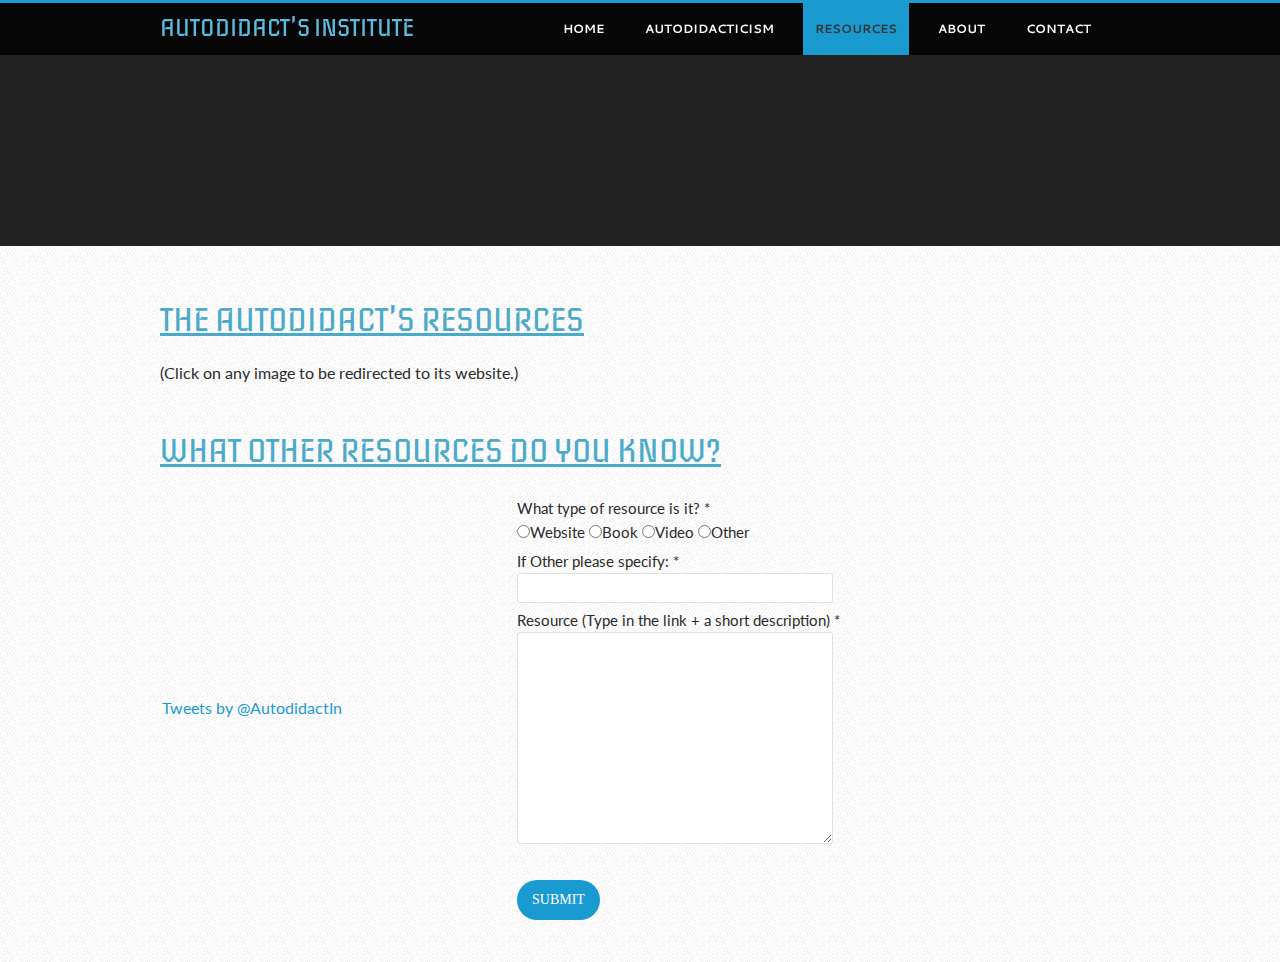
<file: resources.html>
<!DOCTYPE html>
<html>
<head>
<title>Resources - Autodidact's Institute</title>

<meta http-equiv="Content-Type" content="text/html; charset=utf-8"/>
    
<meta name="google-site-verification" content="YNx1t_LtvhVvI4gkU4h2JOfDECEMt8kgfuWvU9y1TEw" /><link rel="stylesheet" href="http://cdn2.editmysite.com/css/sites.css?buildTime=1234" type="text/css" /><link rel='stylesheet' type='text/css' href='http://cdn1.editmysite.com/editor/libraries/fancybox/fancybox.css?1234' />
<link rel='stylesheet' type='text/css' href='files/main_style.css?1417120177' title='wsite-theme-css' />
<link href='http://fonts.googleapis.com/css?family=Lato:400,300,300italic,700,400italic,700italic&subset=latin,latin-ext' rel='stylesheet' type='text/css' />
<link href='http://cdn1.editmysite.com/editor/fonts/Bebas/font.css?2' rel='stylesheet' type='text/css' />
<link href='http://fonts.googleapis.com/css?family=Open+Sans:400,300,300italic,700,400italic,700italic&subset=latin,latin-ext' rel='stylesheet' type='text/css' />
<link href='http://fonts.googleapis.com/css?family=Iceberg&subset=latin,latin-ext' rel='stylesheet' type='text/css' />
<link href='http://fonts.googleapis.com/css?family=Iceberg&subset=latin,latin-ext' rel='stylesheet' type='text/css' />
<link href='http://fonts.googleapis.com/css?family=Cantarell:400,700,400italic,700italic&subset=latin,latin-ext' rel='stylesheet' type='text/css' />
<link href='http://fonts.googleapis.com/css?family=Droid+Serif:400,700,400italic,700italic&subset=latin,latin-ext' rel='stylesheet' type='text/css' />
<style type='text/css'>
.wsite-elements.wsite-not-footer div.paragraph, .wsite-elements.wsite-not-footer p, .wsite-elements.wsite-not-footer .product-block .product-title, .wsite-elements.wsite-not-footer .product-description, .wsite-elements.wsite-not-footer .wsite-form-field label, .wsite-elements.wsite-not-footer .wsite-form-field label, #wsite-content div.paragraph, #wsite-content p, #wsite-content .product-block .product-title, #wsite-content .product-description, #wsite-content .wsite-form-field label, #wsite-content .wsite-form-field label, .blog-sidebar div.paragraph, .blog-sidebar p, .blog-sidebar .wsite-form-field label, .blog-sidebar .wsite-form-field label {}
#wsite-content div.paragraph, #wsite-content p, #wsite-content .product-block .product-title, #wsite-content .product-description, #wsite-content .wsite-form-field label, #wsite-content .wsite-form-field label, .blog-sidebar div.paragraph, .blog-sidebar p, .blog-sidebar .wsite-form-field label, .blog-sidebar .wsite-form-field label {color:#2a2a2a !important;}
.wsite-elements.wsite-footer div.paragraph, .wsite-elements.wsite-footer p, .wsite-elements.wsite-footer .product-block .product-title, .wsite-elements.wsite-footer .product-description, .wsite-elements.wsite-footer .wsite-form-field label, .wsite-elements.wsite-footer .wsite-form-field label{}
.wsite-elements.wsite-not-footer h2, .wsite-elements.wsite-not-footer .product-long .product-title, .wsite-elements.wsite-not-footer .product-large .product-title, .wsite-elements.wsite-not-footer .product-small .product-title, #wsite-content h2, #wsite-content .product-long .product-title, #wsite-content .product-large .product-title, #wsite-content .product-small .product-title, .blog-sidebar h2 {font-family:"Iceberg" !important;}
#wsite-content h2, #wsite-content .product-long .product-title, #wsite-content .product-large .product-title, #wsite-content .product-small .product-title, .blog-sidebar h2 {color:#4caac9 !important;}
.wsite-elements.wsite-footer h2, .wsite-elements.wsite-footer .product-long .product-title, .wsite-elements.wsite-footer .product-large .product-title, .wsite-elements.wsite-footer .product-small .product-title{}
#wsite-title {font-family:"Iceberg" !important;color:#5cbce0 !important;}
.wsite-menu-default a {font-family:"Cantarell" !important;font-size:12px !important;}
.wsite-menu a {font-size:16px !important;}
.wsite-image div, .wsite-caption {}
.galleryCaptionInnerText {}
.fancybox-title {}
.wslide-caption-text {}
.wsite-phone {}
.wsite-headline {font-family:"Droid Serif" !important;color:#fff !important;}
.wsite-headline-paragraph {font-size:15px !important;color:#fff !important;}
.wsite-button-inner {font-family:"Impact" !important;}
.wsite-not-footer blockquote, #wsite-com-product-tab blockquote {}
.wsite-footer blockquote {}
.blog-header h2 a {}
#wsite-content h2.wsite-product-title {}
.wsite-product .wsite-product-price a {}
.wsite-button-small .wsite-button-inner {font-size:13px !important;}
.wsite-button-large .wsite-button-inner {font-size:17px !important;}
</style>
<style>
.wsite-background {background-image: url('//cdn2.editmysite.com/images/editor/theme-background/stock/BW-City.png') !important;background-repeat: no-repeat !important;background-position: 50% 50% !important;background-size: cover !important;background-color: transparent !important;background: inherit;}
body.wsite-background {background-attachment: fixed !important;}
</style>
<link rel='stylesheet' type='text/css' href='http://cdn1.editmysite.com/editor/images/slideshow/slideshow.css?1234' />
<script><!--
var STATIC_BASE = '//cdn1.editmysite.com/';
var STYLE_PREFIX = 'wsite';
//-->
</script>
<script src='https://ajax.googleapis.com/ajax/libs/jquery/1.7.2/jquery.min.js'></script>
<script src='http://cdn2.editmysite.com/js/site/main.js?buildTime=1234'></script>
<script type='text/javascript' src='http://cdn1.editmysite.com/editor/libraries/slideshow-jq.js?buildTime=1234'></script>
<script>_W.relinquish && _W.relinquish()</script>
<script type='text/javascript'><!--
var IS_ARCHIVE=1;
(function(jQuery){
function initFlyouts(){initPublishedFlyoutMenus([{"id":"953120978491943284","title":"Home","url":"index.html","target":""},{"id":"195594560716466139","title":"Autodidacticism","url":"autodidacticism.html","target":""},{"id":"760834529499686925","title":"Resources","url":"resources.html","target":""},{"id":"598110469988436082","title":"About","url":"about.html","target":""},{"id":"550610440375106876","title":"Contact","url":"contact.html","target":""}],"760834529499686925","<li><a href=\"#\" data-membership-required=\"\" >{{title}}<\/a><\/li>",'active',false)}
if (jQuery) {
jQuery(document).ready(function() { jQuery(initFlyouts); });
}else{
if (Prototype.Browser.IE) window.onload = initFlyouts;
else document.observe('dom:loaded', initFlyouts);
}
})(window._W && _W.jQuery)
//-->
</script>
</head>
<body class='short-header-page  wsite-theme-light wsite-page-resources'>
<div id="header-wrap" class="wsite-background wsite-custom-background">
		<div id="nav-wrap">
			<div class="container">
				<table id="header">
					<tr>
						<td id ="logo"><span class='wsite-logo'><a href='index.html'><span id="wsite-title">Autodidact's Institute</span></a></span></td>
						<td><ul class='wsite-menu-default'><li id='pg953120978491943284'><a href="index.html" data-membership-required="0" >Home</a></li><li id='pg195594560716466139'><a href="autodidacticism.html" data-membership-required="0" >Autodidacticism</a></li><li id="active"><a href="resources.html">Resources</a></li><li id='pg598110469988436082'><a href="about.html" data-membership-required="0" >About</a></li><li id='pg550610440375106876'><a href="contact.html" data-membership-required="0" >Contact</a></li></ul></td>
						<!--<td class="search">{search}</td>-->
					</tr>
				</table>
			</div><!-- end container -->
		</div><!-- end nav-wrap -->
        
		<div class="container">           
			<div class="banner-wrap">
				<div id="banner"></div>
			</div>
        </div><!-- end container -->
    </div><!-- end header-wrap -->

    <div id="main-wrap">
        <div class="container">
   			<div id='wsite-content' class='wsite-elements wsite-not-footer'>
<h2 class="wsite-content-title" style="text-align:left;"><u>The Autodidact's resources<br /></u></h2>

<div class="paragraph" style="text-align:left;">(Click on any image to be redirected to its website.)<br /></div>

<div><div style="height:20px;overflow:hidden"></div>
<div id='402256199337343238-slideshow'></div>
<script type='text/javascript'>
(function(jQuery) {
function init() { wSlideshow.render({elementID:"402256199337343238",nav:"thumbnails",navLocation:"top",captionLocation:"bottom",transition:"fade",autoplay:"0",speed:"5",aspectRatio:"auto",showControls:"true",randomStart:"false",images:[{"url":"2/4/8/4/24842225/9355613.png","width":"400","height":"181","caption":"Udemy: Online courses on a wide range of topics by people like you for people like you.","link":"https://www.udemy.com/weeblylink_new_window"},{"url":"2/4/8/4/24842225/5436730.png","width":"400","height":"180","caption":"Khan Academy: Brush up on your math and science skills!","link":"https://www.khanacademy.org/weeblylink_new_window"},{"url":"2/4/8/4/24842225/7032496.png","width":"400","height":"182","caption":"Coursera: Take the world&#039;s best courses, online, for free.","link":"https://www.khanacademy.org/weeblylink_new_window"},{"url":"2/4/8/4/24842225/3372585.png","width":"400","height":"181","caption":"Wolfram|Alpha: A computational knowledge engine.","link":"http://www.wolframalpha.com/weeblylink_new_window"},{"url":"2/4/8/4/24842225/484444.png","width":"400","height":"180","caption":"Wikipedia: It might seem obvious, but let&#039;s not forget The Free Encyclopedia","link":"http://www.wikipedia.org/weeblylink_new_window"},{"url":"2/4/8/4/24842225/827163.png","width":"400","height":"181","caption":"Codecademy: Learn to code interactively, for free.","link":"http://www.codecademy.com/"},{"url":"2/4/8/4/24842225/2018882.jpg","width":"400","height":"252","caption":"Reddit: The front page of the internet. Note: Reddit may lead to insane amounts of procrastination. Use with caution.","link":"http://www.reddit.comweeblylink_new_window"}]}) }
jQuery ? jQuery(init) : document.observe('dom:loaded', init)
})(window._W && _W.jQuery)
</script>

<div style="height:20px;overflow:hidden"></div></div>

<h2 class="wsite-content-title" style="text-align:left;"><u>What other resources do you know?<br /></u></h2>

<div><div class="wsite-multicol"><div class="wsite-multicol-table-wrap" style="margin:0 -15px;">
	<table class="wsite-multicol-table">
		<tbody class="wsite-multicol-tbody">
			<tr class="wsite-multicol-tr">
				<td class="wsite-multicol-col" style="width:50%; padding:0 15px;">
					
						

<div><div id="753844001277877620" align="left" style="width: 100%; overflow-y: hidden;" class="wcustomhtml"><a class="twitter-timeline"  href="https://twitter.com/AutodidactIn"  data-widget-id="479781605968338944">Tweets by @AutodidactIn</a>
    <script>!function(d,s,id){var js,fjs=d.getElementsByTagName(s)[0],p=/^http:/.test(d.location)?'http':'https';if(!d.getElementById(id)){js=d.createElement(s);js.id=id;js.src=p+"://platform.twitter.com/widgets.js";fjs.parentNode.insertBefore(js,fjs);}}(document,"script","twitter-wjs");</script>

</div>



</div>


					
				</td>				<td class="wsite-multicol-col" style="width:50%; padding:0 15px;">
					
						

<div>
<form enctype="multipart/form-data" action="http://www.weebly.com/weebly/apps/formSubmit.php" method="POST" id="form-265997445583349946">
<div id="265997445583349946-form-parent" class="wsite-form-container" style="margin-top:10px;">
  <ul class="formlist" id="265997445583349946-form-list">
    <div><div class="wsite-form-field" style="margin:5px 0px 0px 0px;">
  <label class="wsite-form-label" for="input-784274630671740544">What type of resource is it? <span class="form-required">*</span></label>
  <div class="wsite-form-radio-container">
    <span class='form-radio-container'><input type='radio' id='radio-0-_u784274630671740544' name='_u784274630671740544' value='Website' /><label for='radio-0-_u784274630671740544'>Website</label></span>
<span class='form-radio-container'><input type='radio' id='radio-1-_u784274630671740544' name='_u784274630671740544' value='Book' /><label for='radio-1-_u784274630671740544'>Book</label></span>
<span class='form-radio-container'><input type='radio' id='radio-2-_u784274630671740544' name='_u784274630671740544' value='Video' /><label for='radio-2-_u784274630671740544'>Video</label></span>
<span class='form-radio-container'><input type='radio' id='radio-3-_u784274630671740544' name='_u784274630671740544' value='Other' /><label for='radio-3-_u784274630671740544'>Other</label></span>

  </div>
  <div id="instructions-What type of resource is it?" class="wsite-form-instructions" style="display:none;"></div>
</div></div>

<div><div class="wsite-form-field" style="margin:5px 0px 5px 0px;">
				<label class="wsite-form-label" for="input-538846214831096637">If Other please specify: <span class="form-not-required">*</span></label>
				<div class="wsite-form-input-container">
					<input id="input-538846214831096637" class="wsite-form-input wsite-input wsite-input-width-285px" type="text" name="_u538846214831096637" />
				</div>
				<div id="instructions-538846214831096637" class="wsite-form-instructions" style="display:none;"></div>
			</div></div>

<div><div class="wsite-form-field" style="margin:5px 0px 5px 0px;">
				<label class="wsite-form-label" for="input-336185034122706409">Resource (Type in the link + a short description) <span class="form-required">*</span></label>
				<div class="wsite-form-input-container">
					<textarea id="input-336185034122706409" class="wsite-form-input wsite-input wsite-input-width-370px" name="_u336185034122706409" style="height: 200px"></textarea>
				</div>
				<div id="instructions-336185034122706409" class="wsite-form-instructions" style="display:none;"></div>
			</div></div>
  </ul>
</div>
<div style="display:none; visibility:hidden;">
  <input type="text" name="wsite_subject" />
</div>
<div style="text-align:left; margin-top:10px; margin-bottom:10px;">
  <input type="hidden" name="form_version" value="2" />
  <input type="hidden" name="wsite_approved" id="wsite-approved" value="approved" />
  <input type="hidden" name="ucfid" value="265997445583349946" />
  <input type='submit' style='position:absolute;top:0;left:-9999px;width:1px;height:1px' /><a class='wsite-button' onclick="document.getElementById('form-265997445583349946').submit()"><span class='wsite-button-inner'>Submit</span></a>
</div>
</form>


</div>


					
				</td>			</tr>
		</tbody>
	</table>
</div></div></div></div>

        </div><!-- end container -->
    </div><!-- end main-wrap -->

    
<script type="text/javascript" src="files/theme/custom.js"></script>

</body>
</html>
</file>
<file: files/main_style.css>
ul, ol, li, h1, h2, h3, h4, h5, h6, pre, form, body, html, div.paragraph, blockquote, fieldset, input { margin: 0; padding: 0; }
 ul, ol, li, h1, h2, h3, h4, h5, h6, pre, form, body, html, p, blockquote, fieldset, input { margin: 0; padding: 0; }
 a img { border: 0; }
 a { text-decoration: none; }
 ::-webkit-input-placeholder { color: #626262; }
 :-moz-placeholder { color: #626262; }
 ::-moz-placeholder { color: #626262; }
 :-ms-input-placeholder { color: #626262; }
 #header .wsite-search-input::-webkit-input-placeholder { color: #fff; }
 #header .wsite-search-input:-moz-placeholder { color: #fff; }
 #header .wsite-search-input::-moz-placeholder { color: #fff; }
 #header .wsite-search-input:-ms-input-placeholder { color: #fff; }
 body { font-family: 'Lato', sans-serif; font-size: 16px; font-weight: normal; line-height: 24px; color: #626262; height: 100%; background-attachment: fixed; }
 .tall-header-page, .short-header-page, .no-header-page, .landing-page { background: #222121; }
 .wsite-background { background: #fff url('theme/default-bg.jpg?1417120177') center center no-repeat; background-size: cover; }
 .wsite-custom-background { background: none; }
 html { height: 100%; }
 .container { margin: 0 auto; width: 960px; }
 #header-wrap, #banner-wrap, #nav-wrap, #main-wrap, #footer-wrap { width:100%; }
 a { color: #199ad0; }
 a:hover { color: #1688b7; }
 h2 { font-size: 40px; padding: .5em 0 .2em 0; line-height: 1.2; font-family: 'Bebas', sans-serif; font-weight: normal; color: #3b3b3b; text-transform: uppercase; }
 h2 font { vertical-align: middle; }
 div.paragraph { font-size: 16px; line-height: 1.5; padding: .5em 0; }
 p { font-size: 16px; line-height: 1.5; padding: .5em 0; }
 blockquote { background: url("theme/quotes.png?1417120177") no-repeat 0px 25px; font-family: 'Lato', sans-serif; font-size: 18px; font-weight: bold; line-height: 28px; color: #626262; padding: 1em; margin: 2em 0; border-left: 0px !important; padding-left: 30px !important; }
 div#content {min-height:400px;}
 .landing-page .wsite-background { -moz-box-sizing: border-box; box-sizing: border-box; min-height: 100%; overflow: hidden; }
 #logo { padding-right: 25px !important; }
 #logo, #logo a { color: #fff; text-transform: uppercase; font-size: 24px; font-family: 'Bebas'; font-weight: normal; }
 #logo a:hover { color: #fff; }
 #logo img, #wsite-title { max-height: 52px; display: block; }
 #header { border-collapse: collapse; border-spacing: 0; width:100%; }
 #header td { vertical-align: middle; text-align: left; }
 #header table { float: right; width: 1px; }
 #header td { padding: 0; }
 #header-right .wsite-social { vertical-align: middle; }
 .wsite-social-item { width: 36px; height: 36px; margin: 0 0 0 3px; }
 .wsite-social-rss { background: url(theme/social-icons.png?1417120177) no-repeat -321px -12px; }
 .wsite-social-rss:hover { background-position: -321px -54px; }
 .wsite-social-linkedin { background: url(theme/social-icons.png?1417120177) no-repeat -143px -12px; }
 .wsite-social-linkedin:hover { background-position: -143px -54px; }
 .wsite-social-facebook { background: url(theme/social-icons.png?1417120177) no-repeat -54px -12px; }
 .wsite-social-facebook:hover { background-position: -54px -54px; }
 .wsite-social-twitter { background: url(theme/social-icons.png?1417120177) no-repeat -9px -12px; }
 .wsite-social-twitter:hover { background-position: -9px -54px; }
 .wsite-social-mail { background: url(theme/social-icons.png?1417120177) no-repeat -187px -12px; }
 .wsite-social-mail:hover { background-position: -187px -54px; }
 .wsite-social-pinterest { background: url(theme/social-icons.png?1417120177) no-repeat -277px -12px; }
 .wsite-social-pinterest:hover { background-position: -277px -54px; }
 .wsite-social-youtube { background: url(theme/social-icons.png?1417120177) no-repeat -455px -12px; }
 .wsite-social-youtube:hover { background-position: -455px -54px; }
 .wsite-social-plus { background: url(theme/social-icons.png?1417120177) no-repeat -98px -12px; }
 .wsite-social-plus:hover { background-position: -98px -54px; }
 .wsite-social-flickr { background: url(theme/social-icons.png?1417120177) no-repeat -232px -12px; }
 .wsite-social-flickr:hover { background-position: -232px -54px; }
 .wsite-social-vimeo { background: url(theme/social-icons.png?1417120177) no-repeat -366px -12px; }
 .wsite-social-vimeo:hover { background-position: -366px -54px; }
 .wsite-social-yahoo { background: url(theme/social-icons.png?1417120177) no-repeat -410px -12px; }
 .wsite-social-yahoo:hover { background-position: -410px -54px; }
 #header .wsite-search { margin: 0px; vertical-align: middle; position:relative; float: right; border: 1px solid #fff; }
 #header .wsite-search-input { width: 140px; height: 17px; border: 0; padding: 8px 5px 8px 15px !important; font-family: 'Open Sans', sans-serif; color: #ccc; font-size: 13px; float:left; background: none; }
 #header .wsite-search-button { position: relative; width: 53px; height: 32px; color: #ccc; font-size: 13px; border: 0px; margin: 0px; padding: 0px; background: url("theme/submit-bg.png?1417120177") no-repeat right center; cursor: pointer; }
 #header .wsite-search-cover { position:absolute; width:52px; height:30px; right:0px; top: 0px; z-index:1; cursor: pointer; }
 #nav-wrap { position: fixed; top: 0; left: 0; border-top: 3px solid #199ad0; background: rgb(0,0,0); background: rgba(0,0,0,0.8); z-index: 999; }
 #nav-wrap .container { clear: both; overflow: hidden; position: relative; }
 #nav-wrap .container ul { list-style: none; overflow: hidden; float: right; }
 #nav-wrap .container ul li { list-style: none; float: left; margin-right: 17px; text-transform: uppercase; }
 #nav-wrap .container ul span:last-child li, #nav-wrap .container ul > li:last-child { background: none; }
 #nav-wrap .container ul li a { float: left; display: block; font-family: 'Lato', sans-serif; color: #fff; padding: 14px 12px; border: 0; outline: 0; list-style-type: none; font-size: 13px; font-weight: bold; }
 #nav-wrap .container ul li#active a, #nav-wrap .container ul li a:hover { color: #333; background: #199ad0; border: 0; }
 #wsite-menus .wsite-menu li a { font-family: 'Lato', sans-serif; padding: 10px 0; padding-left: 4px; font-size: 13px; color: #fff; background: url("theme/submenu-bg.png?1417120177") repeat left top; border: 0; border-bottom: 1px solid #303030; }
 #wsite-menus .wsite-menu li a:hover { color: #fff; background: url("theme/submenu-hover-bg.png?1417120177") repeat left top; border-left: 4px solid #ffd927; padding-left: 0; }
 #banner-wrap { display:none; }
 .landing-page .banner-wrap #banner, .tall-header-page .banner-wrap #banner, .short-header-page .banner-wrap #banner { padding: 0; display: table-cell; text-align: center; vertical-align: middle; }
 #banner td { vertical-align: middle !important; text-align: center; }
 #banner h2 { color: #fff; font-size: 100px; padding: 0px; text-transform: uppercase; }
 #banner div.paragraph { color: #fff; font-size: 18px; padding: 20px 0 40px; font-family: 'Lato', sans-serif; text-shadow: 1px 1px 2px rgba(0,0,0,0.35); text-transform: uppercase; }
 #banner p { color: #fff; font-size: 18px; padding: 20px 0 40px; font-family: 'Lato', sans-serif; text-shadow: 1px 1px 2px rgba(0,0,0,0.35); text-transform: uppercase; }
 .tall-header-page #banner { height: 346px; text-align: center; }
 .tall-header-page .banner-wrap { display: table; width: 100%; height: 346px; padding-top: 50px; }
 .short-header-page #banner { height: 196px; text-align: center; }
 .short-header-page .banner-wrap { display: table; width: 100%; height: 196px; padding-top: 50px; }
 .no-header-page .wsite-header { display:none; }
 #splash-wrap { height: 100%; display: table; width: 720px; margin: 0 auto; height: 100%; padding: 115px 0 60px 0; }
 .splash-page .main-wrap { display: table-cell; vertical-align: middle; }
 .splash-page .main-wrap #content-section { background: none; padding: 70px 90px 50px; background: rgb(0, 0, 0); background: rgba(0,0,0,0.5); }
 .splash-page #content-section h2 { color: #fff; padding: 0px; text-transform: uppercase; }
 .splash-page #content-section div.paragraph { color: #fff; font-size: 18px; padding: 20px 0 40px; font-family: 'Lato', sans-serif; text-shadow: 1px 1px 2px rgba(0,0,0,0.35); }
 .splash-page #content-section p { color: #fff; font-size: 18px; padding: 20px 0 40px; font-family: 'Lato', sans-serif; text-shadow: 1px 1px 2px rgba(0,0,0,0.35); }
 .landing-page #header-wrap .container { height: 100%; }
 .landing-page .banner-wrap { position: relative; display: table; width: 100%; height: 100%; -moz-box-sizing: border-box; box-sizing: border-box; padding-top: 51px; padding-bottom: 55px; }
 .landing-page #main-wrap .container h2 { font-size: 40px; line-height: 45px; }
 .landing-page .button-wrap { display: inline-block; }
 .landing-page #banner h2, .landing-page #banner div.paragraph { max-width: 960px; margin: 0 auto; }
 .landing-page #banner h2, .landing-page #banner p { max-width: 960px; margin: 0 auto; }
 #skip-to-content { display: block; margin: auto; position: absolute; bottom: 0; left: 0; right: 0; width: 42px; height: 55px; background: transparent url('theme/landing-indicator.png?1417120177') center top no-repeat; opacity: 0.5; -webkit-transition: opacity 0.5s; }
 #skip-to-content:hover { opacity: 1; }
 .landing-page #main-wrap, .tall-header-page #main-wrap, .short-header-page #main-wrap, .no-header-page #main-wrap { padding-top: 56px; background: #fff url('theme/body-bg.png?1417120177') 0 0 repeat; }
 .no-header-page #main-wrap { padding-top: 110px; }
 #main-wrap .container { min-height:400px; padding-bottom: 30px; }
 #main-wrap .container h2 { font-size: 32px; line-height: 37px; padding: 0 0 14px; }
 #main-wrap .paragraph ul #main-wrap .paragraph ol { margin: 0 !important; padding: 0 !important; }
 #main-wrap .paragraph li { padding-left: 15px !important; }
 #main-wrap .container form .wsite-button { margin-top:20px; }
 html body .galleryImageBorder, html body a .galleryImageBorder { border: 4px solid #f5f5f5 !important; }
 .wslide { font-family: inherit; }
 .wslide .wslide-caption { opacity: 0 !important; filter: alpha(opacity=0) !important; -webkit-transition: all 0.2s ease-in-out; -moz-transition: all 0.2s ease-in-out; -o-transition: all 0.2s ease-in-out; transition: all 0.2s ease-in-out; bottom: 0; top: 0; }
 .wslide:hover .wslide-caption { opacity: 1 !important; filter: alpha(opacity=100) !important; }
 .wslide-caption-bg { background-color: rgba(25,154,208,0.85) !important; opacity: 0.85 !important; filter: alpha(opacity=85) !important; }
 .wslide-caption:before { content: ''; display: inline-block; vertical-align: middle; height: 100%; }
 .wslide-caption-text { display: inline-block; vertical-align: middle; text-align: center !important; width: 100%; -moz-box-sizing: border-box; box-sizing: border-box; font-size: 14px; text-shadow: none !important; }
 #footer-wrap { text-align:right; background: #222121; padding: 35px 0 20px; font-size: 13px; color: #fff; }
 #footer-wrap .container h2 { font-size: 13px; color: #989794; font-weight: bold; font-family: 'Lato', sans-serif; }
 #footer-wrap .container div.paragraph { font-size: 13px; padding: 15px 0; }
 #footer-wrap .container p { font-size: 13px; padding: 15px 0; }
 #footer-wrap .container blockquote { background: url("theme/quotes.png?1417120177") no-repeat 0px 15px; font-size: 15px; color: #fff; }
 #footer-wrap .wsite-form-container { text-align:left; margin-top: 0 !important; }
 #footer-wrap .wsite-form-label, #footer-wrap .form-radio-container { color: #fff; font-size: 13px; }
 .wsite-form-label { display: inline-block; font-family: 'Lato', sans-serif; font-size: 15px; font-weight: normal; }
 .form-radio-container { font-family: 'Lato', sans-serif; font-size: 15px; font-weight: normal; }
 .wsite-form-input, .wsite-search-element-input { font-family: 'Lato', sans-serif; font-size: 15px; font-weight: normal; background: #fff; border: 1px solid #e0e0e0; padding: 5px 7px; width: 300px; -webkit-border-radius: 3px; -moz-border-radius: 3px; border-radius: 3px; }
 .form-select { font-family: 'Lato', sans-serif; font-size: 15px; font-weight: normal; background: #fff; border: 1px solid #e0e0e0; padding: 8px 5px; width: 300px; height: 40px !important; line-height: 44px !important; -webkit-border-radius: 3px; -moz-border-radius: 3px; border-radius: 3px; }
 .splash-page .wsite-form-label, .splash-page .form-radio-container, .splash-page .wsite-form-input, .splash-page .wsite-search-element-input .splash-page .form-select { color: #999; }
 .wsite-button { display: inline-block; padding: 0; background: #199ad0; border-radius: 20px; text-transform: uppercase; }
 .wsite-button:hover { background: #1688b7; }
 .wsite-button-inner { color: #fff !important; font-family: 'Lato', sans-serif; display: block; font-size: 14px; font-weight: 500; padding: 0 15px; background: none; text-transform: uppercase; height:40px; line-height:40px; }
 .wsite-button-large { color: #fff !important; background: #199ad0; padding: 0; border-radius: 24px; }
 .wsite-button-large:hover { background: #1688b7; }
 .wsite-button-large .wsite-button-inner { padding: 0 30px; height:48px; line-height:48px; background: none; font-size: 16px; }
 .wsite-button-highlight, .wsite-button-large.wsite-button-highlight, .wsite-button-large.wsite-button-highlight .wsite-button-inner { background: #dfded9; color: #333; }
 .wsite-button-highlight .wsite-button-inner { background: none; }
 .wsite-button-highlight:hover, .wsite-button-highlight:active, .wsite-button-large.wsite-button-highlight:hover, .wsite-button-large.wsite-button-highlight:hover .wsite-button-inner { background: #d1d0ca; }
 #main-wrap .blog-sidebar h2 { font-size: 22px; }
 .blog-post .blog-separator { display: none; }
 .blog-post .blog-content { margin-top: 25px; }
 .blog-post .blog-date, .blog-post .blog-comments { float: none; text-transform: uppercase; font-size: 14px; line-height: 1; color: #626262; }
 .blog-post .blog-comments:before { content: '/'; margin-right: 0.5em; }
 #commentArea { border-top: solid 1px #dadada; padding-top: 20px; }
 .blog-sidebar h2, h2.blog-title, #commentAreaTitle, .blogCommentHeading .blogCommentAuthor { font-weight: 500; }
 #wsite-content #commentAreaTitle { font-size: 26px; }
 .blog-post .blog-header h2.blog-title { margin-bottom: 20px !important; }
 #main-wrap .blog-title a { color: #333; }
 #wsite-content #commentAreaTitle, #wsite-content #commentReplyTitle, #commentArea .blogCommentText div.paragraph, #main-wrap .blog-sidebar h2 { padding: 0; }
 #wsite-content #commentAreaTitle, #wsite-content #commentReplyTitle, #commentArea .blogCommentText p, #main-wrap .blog-sidebar h2 { padding: 0; }
 #commentAreaTitle { font-family: 'Bebas', sans-serif; }
 .blogCommentHeading, .blogCommentText div.paragraph { font-family: inherit; }
 .blogCommentHeading, .blogCommentText p { font-family: inherit; }
 .blogCommentWrap { background: none; }
 .blogCommentWrap .blogCommentHeading, .blogCommentWrap .blogCommentHeadingInner, .blogCommentWrap .blogCommentAuthor { background: none !important; }
 .blogCommentHeading .blogCommentAuthor span.name, .blogCommentHeading .blogCommentAuthor span.email { color: #2a92e5 !important; float: none; }
 .blogCommentHeading { padding: 0; margin-bottom: 20px; }
 .blogCommentHeading .blogCommentAuthor, .blogCommentHeading .blogCommentDate { float: none; text-align: left; height: auto; line-height: 1; padding: 0; }
 .blogCommentHeading .blogCommentAuthor { text-transform: uppercase; }
 .blogCommentHeading .blogCommentDate { color: #999; margin-left: 1em; }
 .blogCommentText { padding: 0; }
 .blogCommentText div.paragraph { color: #666; font-size: 14px; }
 .blogCommentText p { color: #666; font-size: 14px; }
 .blogCommentHeading .blogCommentHeadingInner { height: auto; }
 .blogCommentWrap .blogCommentHeading .blogCommentHeadingInner .blogCommentAuthor .name { text-shadow: none; height: auto; line-height: 1; color: #3b3b3b !important; float: none; }
 .blogCommentHeading .blogCommentHeadingInner .blogCommentAuthor .link { margin: 0 5px; float: none; display: inline-block; }
 .blogCommentHeading .blogCommentAuthor, .blogCommentHeading .blogCommentDate { float: none; text-align: left; height: auto; line-height: 1; padding: 0; display: inline; vertical-align: baseline; text-transform: none; }

div.paragraph ul, div.paragraph ol { padding-left: 2.3em !important; margin: 5px 0 !important; overflow:hidden; }
div.paragraph li { padding-left: 5px !important; margin: 3px 0 0 !important; }
div.paragraph ul, div.paragraph ul li { list-style: disc outside !important; }
div.paragraph ol, div.paragraph ol li { list-style: decimal outside !important; }
</file>
